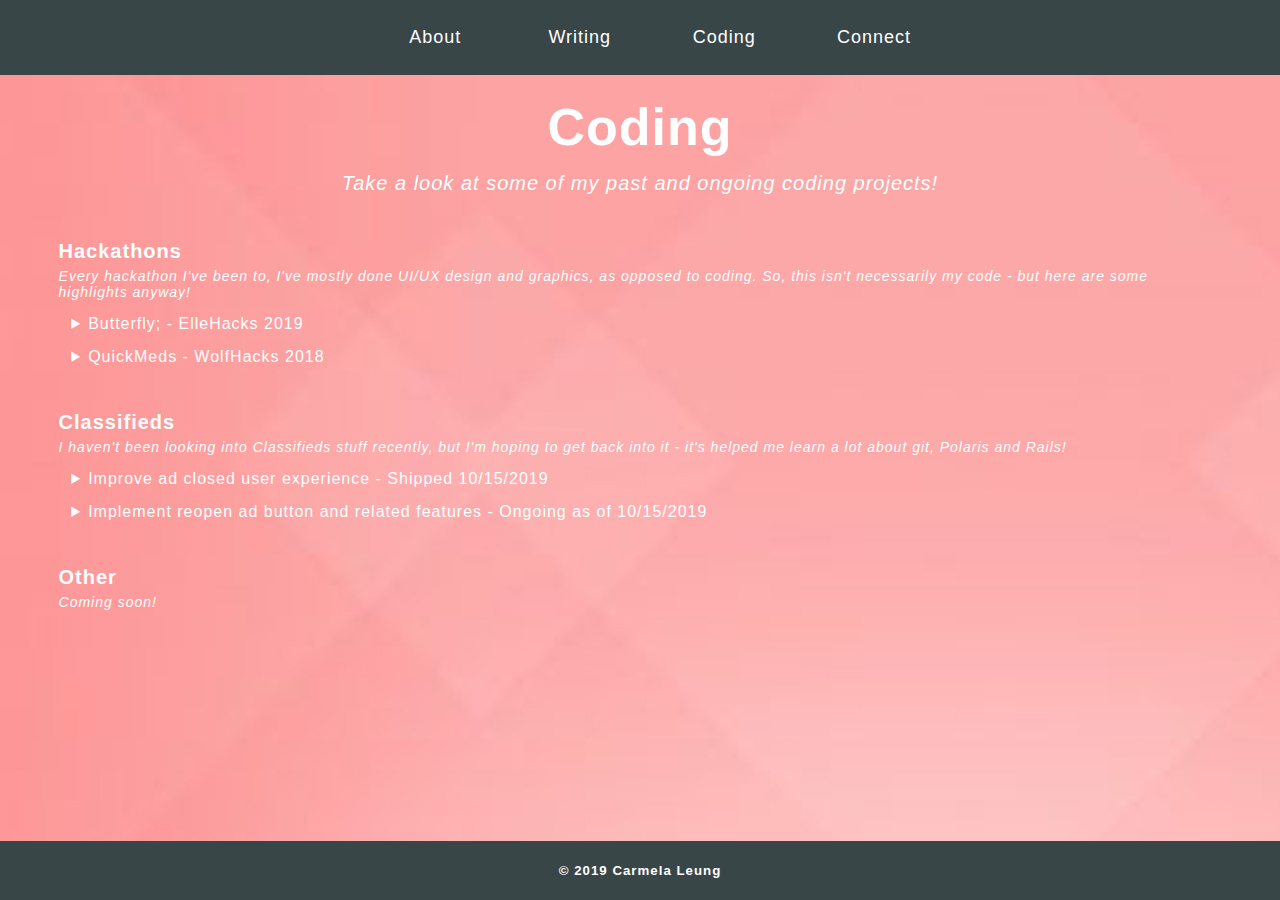
<file: coding.html>
<!DOCTYPE html>
<html>
  <head>
    <meta charset="UTF-8">
    <title>Carmela: A Confuzzled Potat</title>
    <link rel="stylesheet" href="style/coding.css" type="text/css">
  </head>

  <nav>
    <button><a href="index.html">About</a></button>
    <button><a href="writing.html">Writing</a></button>
    <button><a href="coding.html">Coding</a></button>
    <button><a href="connect.html">Connect</a></button>
  </nav>

  <header>
    <h1>Coding</h1>
    <h3 id="coding"><em>Take a look at some of my past and ongoing coding projects!</em></h3>
  </header>

  <section>
    <h3 class="heading">Hackathons</h3>
    <h4 class="heading"><em>Every hackathon I've been to, I've mostly done UI/UX design and graphics, as opposed to coding. So, this isn't necessarily my code - but here are some highlights anyway!</em></h4>
    <details>
      <summary>Butterfly; - ElleHacks 2019</summary>
      <p>Butterfly; is a web-based mental health chatroom. It is used in conjunction with Snapchat login. No sample code is available at this time.</p>
    </details>
    <details>
      <summary>QuickMeds - WolfHacks 2018</summary>
      <p>QuickMeds is an app/widget to be installed on your phone in order to solve a community safety issue. It was written in Pygame (Python) as, at the time, this was the only way our group knew how to program.
      </p>
      <div class="code">
        <figure>
          <pre><code>
                while pressed:
                  screen.blit(frontPic, (0,0))
                  mouse_pos=pygame.mouse.get_pos()
                  print mouse_pos
                  for event in pygame.event.get():
                      if event.type == pygame.QUIT:
                              gameExit=True
                              pressed=True
                      if event.type == pygame.MOUSEBUTTONDOWN:
                          mouse_click=True
                      if event.type == pygame.MOUSEBUTTONUP:
                          mouse_click=False
                  if  mouse_pos[1] &lt 950 and mouse_click == True:
                      Screen = True
                      pressed=True
                  if mouse_pos[1] > 950 and mouse_click == True:
                      widscreen = True
                      pressed=True
                  else:
                      Screen = False
            </code></pre>
        </figure>
      </div>
    </details>
  </section>

  <section>
    <h3 class="heading">Classifieds</h3>
    <h4 class="heading"><em>I haven't been looking into Classifieds stuff recently, but I'm hoping to get back into it - it's helped me learn a lot about git, Polaris and Rails!</em></h4>
    <details>
      <summary>Improve ad closed user experience - Shipped 10/15/2019</summary>
      <div class="code">
          <pre><code>
            &lt% if @ad.closed? %>
              &ltp>&lt%= ui_module 'flash', messages: "This ad is closed", status: :alert %>&lt/p>
            &lt% end %>
          </code></pre>
      </div>
    </details>
    <details>
      <summary>Implement reopen ad button and related features - Ongoing as of 10/15/2019</summary>
      <div class="code">
        <pre><code>
          def reopen
            @ad = Ad.find_by(id: params[:id])
            @ad.activate
            flash[:notice] = "You have successfully reopened your ad"
            redirect_to ad_url(@ad)
          end
        </code></pre>
      </div>

    </details>
  </section>

  <section class="last">
    <h3 class="heading">Other</h3>
    <h4 class="heading"><em>Coming soon!</em></h4>
  </section>

  <footer>
    <h5>© 2019 Carmela Leung</h5>
  </footer>
</html>
</file>
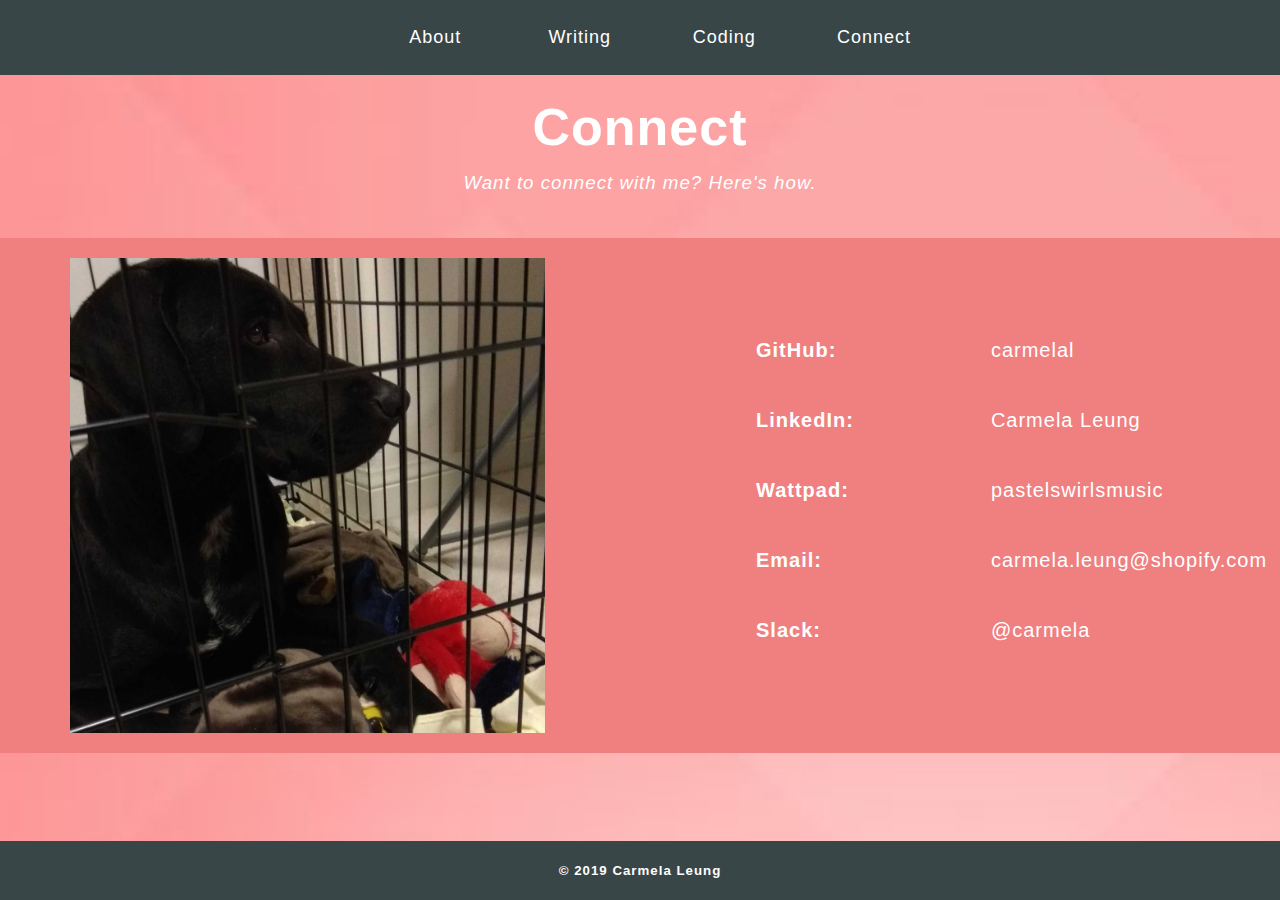
<file: connect.html>
<!DOCTYPE html>
<html>
  <head>
    <meta charset="UTF-8">
    <title>Carmela: A Confuzzled Potat</title>
    <link rel="stylesheet" href="style/connect.css" type="text/css">
    <script src="script/tuck.js"></script>
  </head>

  <nav>
    <button><a href="index.html">About</a></button>
    <button><a href="writing.html">Writing</a></button>
    <button><a href="coding.html">Coding</a></button>
    <button><a href="connect.html">Connect</a></button>
  </nav>

  <header>
    <h1>Connect</h1>
    <h3 id="connect"><em>Want to connect with me? Here's how.</em></h3>
  </header>

  <section>
    <img src="Tuck.jpeg" alt="Black labrador retriever mix looking to the right with red monkey plushie." width="475px" id="tuck">
    <table>
      <tr>
        <td class="type">GitHub:</td>
        <td class="link"><a href="https://github.com/carmelal">carmelal</a></td>
      </tr>
      <tr>
        <td class="type">LinkedIn:</td>
        <td class="link"><a href="https://www.linkedin.com/in/carmela-leung-50919b14b/">Carmela Leung</a></td>
      </tr>
      <tr>
        <td class="type">Wattpad:</td>
        <td class="link"><a href="https://www.wattpad.com/user/pastelswirlsmusic">pastelswirlsmusic</a></td>
      </tr>
      <tr>
        <td class="type">Email:</td>
        <td class="link" id="email">carmela.leung@shopify.com</td>
      </tr>
      <tr>
        <td class="type">Slack:</td>
        <td class="link" id="slack">@carmela</td>
      </tr>
    </table>
  </section>

  <footer>
    <h5>© 2019 Carmela Leung</h5>
  </footer>
</html>
</file>
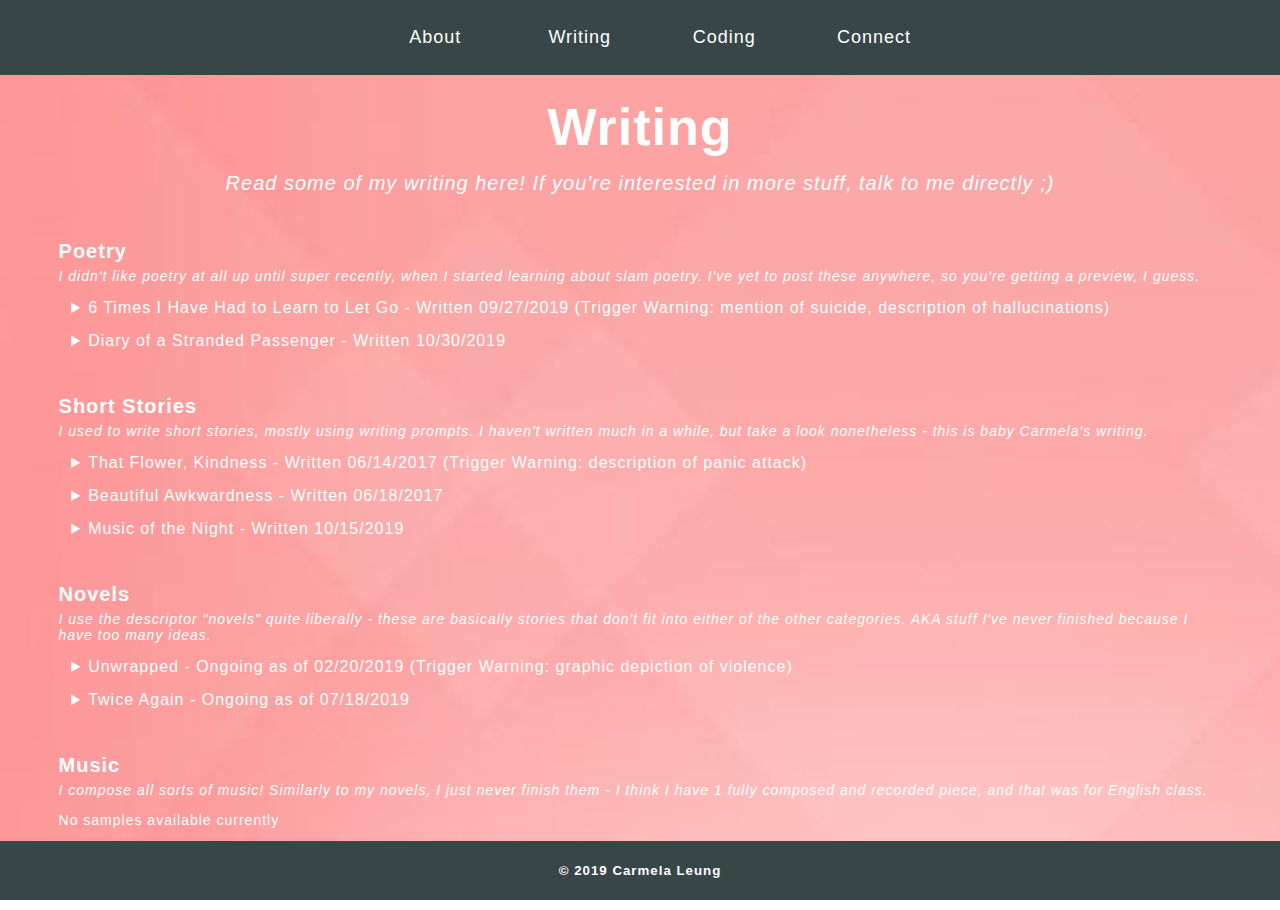
<file: writing.html>
<!DOCTYPE html>
<html>
  <head>
    <meta charset="UTF-8">
    <title>Carmela: A Confuzzled Potat</title>
    <link rel="stylesheet" href="style/writing.css" type="text/css">
  </head>

  <nav>
    <button><a href="index.html">About</a></button>
    <button><a href="writing.html">Writing</a></button>
    <button><a href="coding.html">Coding</a></button>
    <button><a href="connect.html">Connect</a></button>
  </nav>

  <header>
    <h1>Writing</h1>
    <h3 id="writing"><em>Read some of my writing here! If you're interested in more stuff, talk to me directly ;)</em></h3>
  </header>

  <section>
    <h3>Poetry</h3>
    <h4><em>I didn't like poetry at all up until super recently, when I started learning about slam poetry. I've yet to post these anywhere, so you're getting a preview, I guess.</em></h4>
    <details class>
      <summary>6 Times I Have Had to Learn to Let Go - Written 09/27/2019 (Trigger Warning: mention of suicide, description of hallucinations)</summary>
      <p>6 times I have had to learn to let go:<br/><br/>
        1. When I am on the monkey bars.<br/>
        I remember one time,<br/>
        When I was in 3rd grade or so,</br>
        I got to the end of the monkey bars all by myself!<br/>
        But I was too scared to let go,<br/>
        So my friend's mom had to come help me down.<br/><br/>
        <a href="https://drive.google.com/file/d/1OdJxTlD6gSllD-hTrbbbScJyb0mmyRPa/view?usp=sharing">Click to read more</a>
        <br/>
      </p>
    </details>
    <details class>
      <summary>Diary of a Stranded Passenger - Written 10/30/2019</summary>
      <p>I don't know how many days it's been - I've lost count.<br/>
        Food is running low.<br/>
        Drinkable water is hard to find.<br/>
        I continue to hold on<br/>
        To the hope of rescue.<br/><br/>
        <a href="https://drive.google.com/file/d/1AiUC4h5oIupU0Qt2fW2avfFyT0EcR44b/view?usp=sharing">Click to read more</a>
      </p>
    </details>
  </section>

  <section>
    <h3>Short Stories</h3>
    <h4><em>I used to write short stories, mostly using writing prompts. I haven't written much in a while, but take a look nonetheless - this is baby Carmela's writing.</em></h4>
    <details>
      <summary>That Flower, Kindness - Written 06/14/2017 (Trigger Warning: description of panic attack)</summary>
      <p>A few words. A couple minutes. One person. That’s all it takes for someone to go from screaming to calm, from hurting to healing. One kind, caring person. And perhaps that’s all it took for me to understand that no matter how much it seemed false, I <em>am not</em> my anxiety.<br/><br/>
        When you’re quiet, people don’t really listen to you - they can’t. You have nothing to say, so there is nothing for them to listen to. But when someone finally gives you the courage to speak, everyone listens. Because when people know, they understand it’s hard. They know it must be something important enough to you that you would fight yourself to speak.<br/><br/>
        The reason I tell you this is because I want to talk about the time we were at a robotics competition. I don’t know how or why, but all of a sudden, people wanted me. And they listened. I’d never had so much attention on me at once before, from all these people I looked up to and secretly wanted approval from.<br/><br/>
        As I spoke, you could hear my voice trembling, and then I couldn’t even speak anymore. As I spun around in circles trying to find scissors, my entire body went numb. I was hyperventilating, I was shaking, I could barely stand. I was confused. I was on the verge of tears in front of a group of people I looked up to. No. I could not fall apart in a moment of such importance.<br/><br/>
        I still did.<br/><br/>
        But <em>she</em> took me outside and told me it was OK. <em>She</em> found a quiet spot where I wept. I was shaking, I was shivering, my head hurt, I couldn’t do anything because I was so numb. But <em>she</em> told me it’d be OK. <em>She</em> gave me her sweater and <em>she</em> bore the cold because <em>she</em> would rather that than see me hurt in this way. <em>She</em> took me on a walk and <em>she</em> talked to me about random things because <em>she</em> saw that distracting me was the best way to stop me from hurting.<br/><br/>
        These were all small things, things that anyone could do for anyone. But it was because in this moment, there were more important things to worry about - rope wasn’t working, we had a match coming up, we had to practice. And yet, she chose me.<br/>
        There isn’t really a happy ending to this story. After we sat and talked together for a while, we went back and it eventually happened again. And it always will keep happening.<br/>
        But this is one story of how a flower named Kindness fought a monster named Anxiety. Yes, the monster is still alive and well. And yet, remember: I am a knight, and the sight of a flower fills me with hope and determination. I am a knight, and in stories like these, the knight never dies. He always emerges victorious. And so will I.
        </p>
    </details>
    <details>
      <summary>Beautiful Awkwardness - Written 06/18/2017</summary>
      <p>If you’re awkward like me, you never know what to do the first time you interact with someone. Do you… Like… Shake hands? What if you’re small and they’re small and you’re just two awkward little beans?<br/><br/>
        Well, time to share some tips of what to do and what not to do - from my personal experiences!!<br/><br/>
        DO: Be nice. People like nice people.<br/><br/>
        DON’T: Be not nice. People don’t like not nice people.<br/><br/>
        DO: Be not not nice. People like not not nice people.<br/><br/>
        DON’T: Be not not not nice. People-<br/><br/>
        You get it. I’m not qualified to write a guide on how to make friends. How I even ended up with my friends, I have no clue. None at all. Totally honest.<br/><br/>
        But one thing I do remember is… Origami. Origami hearts.<br/><br/>
        When origami is your coping mechanism and you make it seem like you know what you’re doing, give your trash to someone else. Because one man’s trash is another man’s treasure, right? And then they feel special and you feel special and BOOM friends!!!!<br/><br/>
        What, y’all have better ideas? Because I sure don’t. I personally think it was a pretty good idea… Worked in real life, y’know. Just because it seems weird and I seem weird and everything seems weird doesn’t mean origami isn’t the best way to make someone love you. You know what I mean?<br/><br/>
        No, but honestly. In real life. I just… I was bored. In French class. So I tore up a piece of paper and made origami hearts. It was bright pink, I remember. We also had tape for some strange reason. We also had white GOOS paper. Good on one side, y’know? I made a flower-heart thing. Here, have a tutorial:<br/><br/>
        <a href="http://www.origami-instructions.com/origami-blossom-heart.html">http://www.origami-instructions.com/origami-blossom-heart.html</a><br/>
        (not sponsored, just thought I should tell you that)<br/><br/>
        ANYWAY I just gave it to my friend but my friend didn’t want it so I gave it to the random person sitting across from me and she thought it was cute and she made a little one and then yeahhhhhhh. Nice stories, good times, much love. It’s amazing what something small and menial to you might mean for someone else. Always keep that in mind.<br/><br/>
        The first time you meet someone might be awkward. But it’ll always be that way. It’ll be hard, probably. You’ll be trying to calculate what to say at what time and how to say it. I can’t guarantee origami hearts can get you out of that, especially if they’re not cute and smol and sweet like you.<br/><br/>
        But everyone is human, unless you’re talking to someone who is not human. In which case, you’re talking to someone who is not human. Either way, you’ll be awkward and they’ll be awkward but that’s OK because awkwardness is beautiful. And you are beautiful.
        </p>
    </details>
    <details>
      <summary>Music of the Night - Written 10/15/2019</summary>
      <p><em>This is a newer one, loosely based off of what happened when a few Dev Degree students got stuck at 420. The cover for it is gross at the moment.</em><br/><br/>
        "Are you sure all the doors are closed?"<br/><br/>
        "Uh, yeah. We checked all of them," replied a female voice. "Are we doing everything else right?"<br/><br/>
        "We're doing everything The Vault says to do."<br/><br/>
        Silence. Even the silence was deafening at this time of night.<br/><br/>
        "They're asking what the situation is like now."<br/><br/>
        "How about," a male voice began, "how about we look at the building from the outside?"<br/><br/>
        "Sure. I'll let them know."<br/><br/>
        A pause. Footsteps heading toward the exit. Cries of resistance rose from the hinges as the door was pushed open.<br/><br/>
        "You got your fob?"<br/><br/>
        "Yeah."<br/><br/>
        A clang of the door being shut.<br/><br/>
        It echoed, bouncing through the entire office. Of course, there was no one there, so the sound just kept rebounding and ricocheting off of every hard surface. It lasted longer than one would imagine, much longer, but with nobody there to listen to its music, the symphony of echoes ended on a fermata, and came no more.<br/><br/>
        Pity there was no one there to applaud their efforts.<br/><br/>
        <a href="https://www.wattpad.com/story/203310225-music-of-the-night">Click to read more</a>
      </p>
    </details>
  </section>

  <section>
    <h3>Novels</h3>
    <h4><em>I use the descriptor "novels" quite liberally - these are basically stories that don't fit into either of the other categories. AKA stuff I've never finished because I have too many ideas.</em></h4>
    <details>
      <summary>Unwrapped - Ongoing as of 02/20/2019 (Trigger Warning: graphic depiction of violence)</summary>
      <p><em>This story, similarly to Lord of the Flies, is based off of a real group of people - my high school enhanced class. I alternate writing chapters with a friend.</em><br/><br/>
        “Are you sure we should let Kash drive the boat? It’s a boat, you know. Not just a car.”<br/><br/>
        A murmur spread across the group. No one really wanted Kash to drive; no one really trusted him, after all. He had proved himself to be a little irresponsible behind the steering wheel more than once and well, no one was really up to taking the risk. But then again, if he didn’t drive, this once-in-a-lifetime chance would go down the drain.<br/><br/>
        A hand went up, waving a little too excitedly, and everyone turned to see who it was.<br/><br/>
        “I’ll use my compass, which I just so happened to be carrying around today, to guide him. Don’t you worry guys, we won’t get lost,” shouted a slightly over-enthusiastic Jase.<br/><br/>
        Before anyone could disagree, Jase pulled out his compass and jumped aboard the modest yacht to join Kash. The two shared a wolfish grin and Jase raised his hands to high-five Kash. There was a flash of light as the sunlight glinted off the compass, which made everyone else shield their eyes.<br/><br/>
        <em>Splash!</em><br/><br/>
        “What was that?”<br/><br/>
        “Umm, my compass,” Jase said, laughing weakly as his eyes fleeted over the group quickly, “well, at least I have my phone! We can use that.”<br/><br/>
        There would be no disagreeing now - it was the choice of either going on the impromptu trip on the waters or being left behind until who knows when.<br/><br/>
        <a href="https://docs.google.com/document/d/1ApYbsNDureY1PNe_UqMDCJTbbD3d04Y8fSmsDxdwp-E/edit?usp=sharing">Click to read more</a>
      </p>
    </details>
    <details>
        <summary>Twice Again - Ongoing as of 07/18/2019</summary>
        <p><em>This was, and continues to be, based off of a book of prompts.</em><br/><br/>
          Evera. What a fitting name. Almost silly, if you ask me. "Brave one". Did they know I'd end up like this?<br/><br/>
          Did my parents know I'd have to live every day, feeling myself fall apart?<br/><br/>
          Did my family know I'd lay awake every night, fearful of what I might have lost when I awoke once more?<br/><br/>
          Did the doctors know I'd be so lost? So stuck in my own head?<br/><br/>
          "What a beautiful girl you have," they all said. "She'll grow up to do such amazing things, just like her mommy and daddy!"<br/><br/>
          Now they just smile their pitiful smiles at me.<br/><br/>
          "Brave one".<br/><br/>
          Perhaps that's what I have to be brave about. The people.<br/><br/>
          The people who talk to me like I'm a baby. The people who won't let me do anything. The people who are afraid of touching me. Like I'm contagious. Like I'm a ticking time bomb.<br/><br/>
          Because really, that's all I am - a bomb. One that implodes.<br/><br/>
          One night, I will fall asleep, and I will never wake up again. I will drown, in open air. I will gasp for breath, I will be in pain, I will be afraid. They will give me medications. They will try to help me.<br/><br/>
          But I am a bomb. One that will destroy itself.<br/><br/>
          "Brave one".<br/><br/>
          At least I have my dreams. It's like I can do anything I want in them. I can walk properly. I can talk properly. I can move perfectly. I can gesture like everyone else. Some may dream of flying, but I dream of writing.<br/><br/>
          And sometimes, I dream about being able to do something, but when I wake up, it's the last time I'm ever able to do it. It's like my brain reminding me that I can do whatever it is, not once again, but twice again.<br/><br/>
          "Brave one".<br/><br/>
          It began with a bit of a twitch. And then I couldn't walk properly, I couldn't talk properly, I couldn't write properly. It all came tumbling down onto me.<br/><br/>
          Tell me, doctors, why am I like this? Tell me, nurse, how can we fix it? Tell me, scientist, how much longer will I live?<br/><br/>
          They don't know.<br/><br/>
          "Brave one".<br/><br/>
          Tell me, ALS, why did you choose me?<br/><br/>
          <a href="https://www.wattpad.com/story/194400017-twice-again">Click to read more</a>
          </p>
      </details>
  </section>

  <section class="last">
    <h3>Music</h3>
    <h4><em>I compose all sorts of music! Similarly to my novels, I just never finish them - I think I have 1 fully composed and recorded piece, and that was for English class.</em></p>
    <p>No samples available currently</p>
  </section>

  <footer>
    <h5>© 2019 Carmela Leung</h5>
  </footer>
</html>
</file>
<file: style/coding.css>
* {
  color: white;
  font-family: 'Trebuchet MS', 'Lucida Sans Unicode', 'Lucida Grande', 'Lucida Sans', Arial, sans-serif;
  letter-spacing: 1px;
}

body {
  background-image: url("../Background.jpg");
  background-attachment: fixed;
}

nav {
  background-color: rgb(57, 70, 72);
  position: static;
  padding: 20px;
  text-align: center;
  border-style: none;
  margin: -8px;
  width: 100%;
}

nav button {
  padding: 7px 1%;
  border-style: none;
  margin: auto 2%;
  font-size: 18px;
  background-color: inherit;
  letter-spacing: 4px;
  outline: none;
  border-radius: 10px;
  width: 7%;
}

button:hover {
  background-color: lightcoral;
}

a:link {
  text-decoration: none;
}

header {
  position: relative;
  text-align: center;
}

header h1 {
  font-size: 52px;
  margin-top: 30px;
}

#coding {
  font-weight: lighter;
  margin-top: -20px;
}

details {
  margin: 15px 5%;
}

summary{
  outline-style: none;
}

h3 {
  font-size: 20px;
  margin: 45px 4% 5px 4%;
}

h4 {
  font-weight: lighter;
  font-size: 14px;
  margin: 5px 4%;
}

.code {
  background-color: black;
  margin: 10px 70px;
}

code {
  font-family: monospace;
}

.last {
  padding-bottom: 60px;
}

footer {
  text-align: center;
  background-color: rgb(57, 70, 72);
  margin: 0px -8px;
  bottom: 0px;
  width: 100%;
  position: fixed;
}
</file>
<file: style/connect.css>
* {
  color: white;
  font-family: 'Trebuchet MS', 'Lucida Sans Unicode', 'Lucida Grande', 'Lucida Sans', Arial, sans-serif;
  letter-spacing: 1px;
}

body {
  background-image: url("../Background.jpg");
  background-attachment: fixed;
}

nav {
  background-color: rgb(57, 70, 72);
  position: static;
  padding: 20px;
  text-align: center;
  border-style: none;
  margin: -8px;
  width: 100%;
}

nav button {
  padding: 7px 1%;
  border-style: none;
  margin: auto 2%;
  font-size: 18px;
  background-color: inherit;
  letter-spacing: 4px;
  outline: none;
  border-radius: 10px;
  width: 7%;
}

button:hover {
  background-color: lightcoral;
}

a:link {
  text-decoration: none;
}

header {
  position: relative;
  text-align: center;
}

header h1 {
  font-size: 52px;
  margin-top: 30px;
}

#connect {
  font-weight: lighter;
  margin-top: -20px;
}

section {
  background-color: lightcoral;
  width: 100%;
  margin: -8px;
  position: fixed;
  padding: 20px 70px;
  margin-top: 2%;
}

img {
  float: left;
}

table {
  border-spacing: 135px 45px;
  font-size: 20px;
  margin: 35px 550px;
}

.type {
  font-weight: bold;
}

footer {
  text-align: center;
  background-color: rgb(57, 70, 72);
  margin: 0px -8px;
  bottom: 0px;
  width: 100%;
  position: absolute;
}
</file>
<file: style/writing.css>
* {
  color: white;
  font-family: 'Trebuchet MS', 'Lucida Sans Unicode', 'Lucida Grande', 'Lucida Sans', Arial, sans-serif;
  letter-spacing: 1px;
}

body {
  background-image: url("../Background.jpg");
  background-attachment: fixed;
}

nav {
  background-color: rgb(57, 70, 72);
  position: static;
  padding: 20px;
  text-align: center;
  border-style: none;
  margin: -8px;
  width: 100%;
}

nav button {
  padding: 7px 1%;
  border-style: none;
  margin: auto 2%;
  font-size: 18px;
  background-color: inherit;
  letter-spacing: 4px;
  outline: none;
  border-radius: 10px;
  width: 7%;
}

button:hover {
  background-color: lightcoral;
}

a:link {
  text-decoration: none;
}

header {
  position: relative;
  text-align: center;
}

header h1 {
  font-size: 52px;
  margin-top: 30px;
}

#writing {
  font-weight: lighter;
  margin-top: -20px;
}

details {
  margin: 15px 5%;
}

summary {
  outline: none;
}

h3 {
  font-size: 20px;
  margin: 45px 4% 5px 4%;
}

h4 {
  font-weight: lighter;
  font-size: 14px;
  margin: 5px 4%;
}

.story {
  margin: 10px 70px;
}

.last {
  padding-bottom: 60px;
}

footer {
  text-align: center;
  background-color: rgb(57, 70, 72);
  margin: 0px -8px;
  bottom: 0;
  width: 100%;
  position: fixed;
  overflow: hidden;
}
</file>
